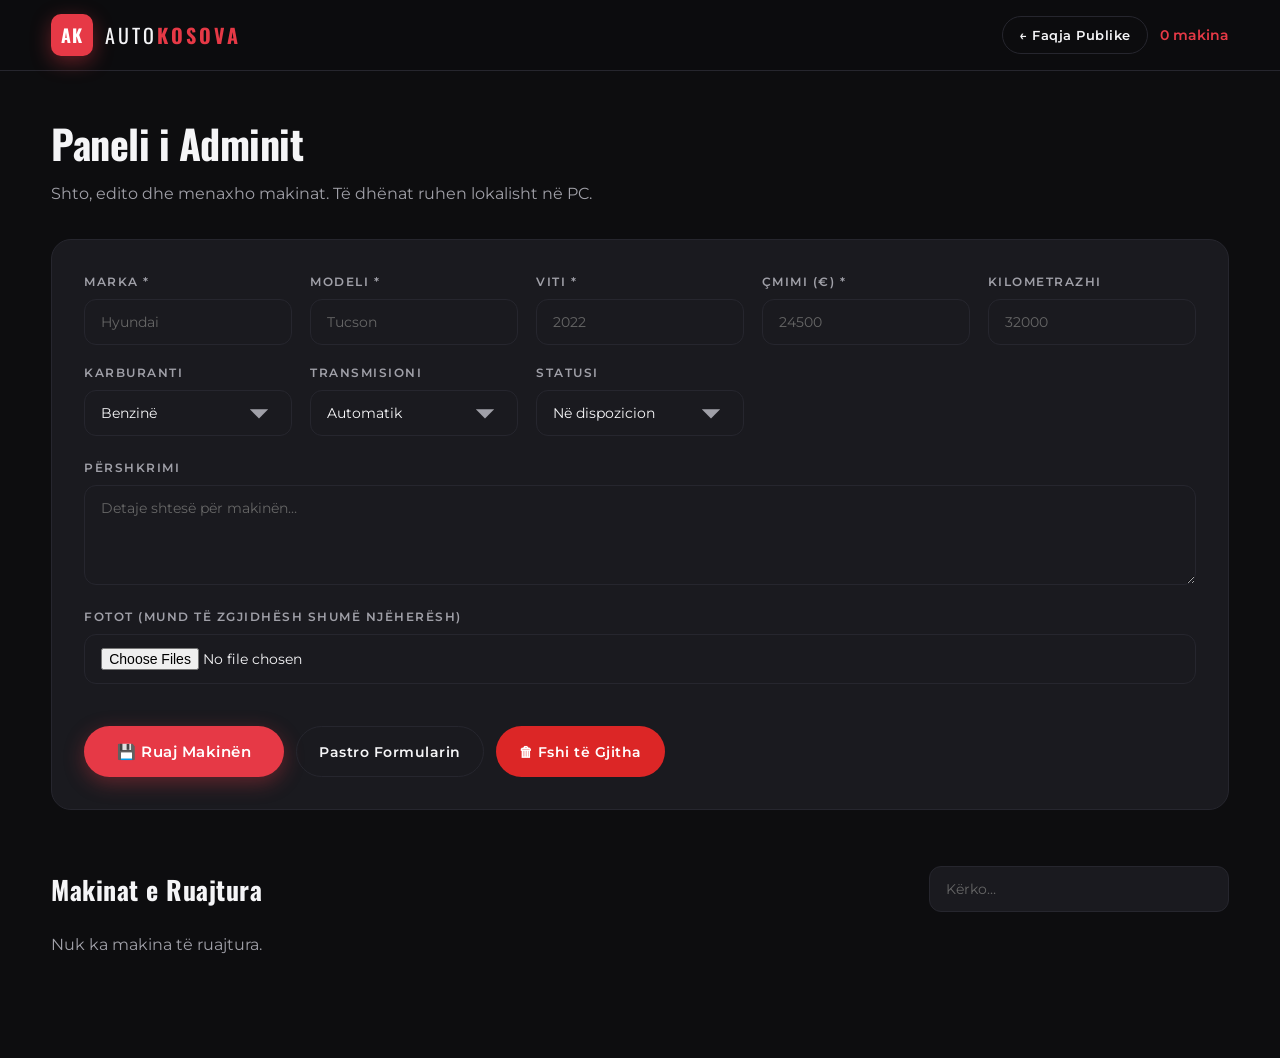
<file: admin.html>
<!DOCTYPE html>
<html lang="sq">
<head>
  <meta charset="UTF-8" />
  <meta name="viewport" content="width=device-width, initial-scale=1.0" />
  <title>Admin — Auto Kosova</title>
  <link href="https://fonts.googleapis.com/css2?family=Oswald:wght@400;500;600;700&family=Montserrat:wght@300;400;500;600;700&display=swap" rel="stylesheet">
  <link rel="stylesheet" href="css/styles.css" />
  <link rel="stylesheet" href="css/admin.css" />
</head>
<body class="admin-body">

  <header class="admin-header">
    <div class="container header-inner">
      <a href="index.html" class="logo">
        <span class="logo-mark">AK</span>
        <span class="logo-text">AUTO<strong>KOSOVA</strong></span>
      </a>
      <div class="header-actions">
        <a href="index.html" class="btn btn-outline btn-sm">← Faqja Publike</a>
        <span class="admin-count" id="carCount">0 makina</span>
      </div>
    </div>
  </header>

  <main class="admin-main container">
    <div class="admin-title">
      <h1>Paneli i Adminit</h1>
      <p>Shto, edito dhe menaxho makinat. Të dhënat ruhen lokalisht në PC.</p>
    </div>

    <!-- Formulari -->
    <form class="admin-form" id="carForm">
      <input type="hidden" id="carId" />

      <div class="form-grid">
        <div class="field"><label>Marka *</label><input class="input" id="fBrand" required placeholder="Hyundai" /></div>
        <div class="field"><label>Modeli *</label><input class="input" id="fModel" required placeholder="Tucson" /></div>
        <div class="field"><label>Viti *</label><input class="input" type="number" id="fYear" required placeholder="2022" /></div>
        <div class="field"><label>Çmimi (€) *</label><input class="input" type="number" id="fPrice" required placeholder="24500" /></div>
        <div class="field"><label>Kilometrazhi</label><input class="input" type="number" id="fKm" placeholder="32000" /></div>
        <div class="field"><label>Karburanti</label>
          <select class="input" id="fFuel">
            <option>Benzinë</option><option>Dizel</option><option>Hibrid</option><option>Elektrik</option>
          </select>
        </div>
        <div class="field"><label>Transmisioni</label>
          <select class="input" id="fTrans"><option>Automatik</option><option>Manual</option></select>
        </div>
        <div class="field"><label>Statusi</label>
          <select class="input" id="fStatus">
            <option value="available">Në dispozicion</option>
            <option value="reserved">Rezervuar</option>
            <option value="sold">Shitur</option>
          </select>
        </div>
      </div>

      <div class="field">
        <label>Përshkrimi</label>
        <textarea class="input" id="fDesc" rows="3" placeholder="Detaje shtesë për makinën…"></textarea>
      </div>

      <div class="field">
        <label>Fotot (mund të zgjidhësh shumë njëherësh)</label>
        <input class="input" type="file" id="fImages" accept="image/*" multiple />
        <div class="thumbs" id="thumbs"></div>
      </div>

      <div class="form-actions">
        <button type="submit" class="btn btn-primary btn-lg" id="saveBtn">💾 Ruaj Makinën</button>
        <button type="button" class="btn btn-outline" id="resetBtn">Pastro Formularin</button>
        <button type="button" class="btn btn-danger" id="clearAllBtn">🗑 Fshi të Gjitha</button>
      </div>
    </form>

    <!-- Lista -->
    <div class="admin-list-head">
      <h2>Makinat e Ruajtura</h2>
      <input class="input" id="adminSearch" placeholder="Kërko…" />
    </div>
    <div class="admin-list" id="adminList"></div>
  </main>

  <script src="js/db.js"></script>
  <script src="js/admin.js"></script>
</body>
</html>
</file>
<file: css/styles.css>
/* =========================================================
   AUTO KOSOVA — styles.css
   Fontet: Oswald (tituj) + Montserrat (trupi)
   ========================================================= */

/* ========== RESET ========== */
*, *::before, *::after {
  box-sizing: border-box;
  margin: 0;
  padding: 0;
}

/* ========== VARIABLES ========== */
:root {
  --bg: #0d0d0f;
  --bg-alt: #141418;
  --surface: #1a1a1f;
  --surface-2: #202027;
  --border: #26262e;
  --text: #f5f5f7;
  --text-dim: #a0a0a8;
  --accent: #e63946;
  --accent-hover: #ff4d5a;
  --gold: #d4af37;
  --radius: 12px;
  --radius-lg: 20px;
  --shadow: 0 10px 30px rgba(0, 0, 0, .35);
  --shadow-lg: 0 25px 60px rgba(0, 0, 0, .5);
  --transition: .3s cubic-bezier(.4, 0, .2, 1);
  --font-head: 'Oswald', sans-serif;
  --font-body: 'Montserrat', sans-serif;
}

/* ========== BASE ========== */
html { scroll-behavior: smooth; }

body {
  font-family: var(--font-body);
  background: var(--bg);
  color: var(--text);
  line-height: 1.6;
  -webkit-font-smoothing: antialiased;
  -moz-osx-font-smoothing: grayscale;
  overflow-x: hidden;
}

img { max-width: 100%; display: block; }

a {
  color: inherit;
  text-decoration: none;
  transition: var(--transition);
}

button {
  font-family: inherit;
  cursor: pointer;
  border: none;
  background: none;
  color: inherit;
}

input, select, textarea {
  font-family: inherit;
  color: inherit;
}

::selection {
  background: var(--accent);
  color: #fff;
}

/* Scrollbar */
::-webkit-scrollbar { width: 10px; height: 10px; }
::-webkit-scrollbar-track { background: var(--bg); }
::-webkit-scrollbar-thumb { background: var(--border); border-radius: 10px; }
::-webkit-scrollbar-thumb:hover { background: var(--accent); }

.container {
  width: min(1280px, 92%);
  margin-inline: auto;
}

/* =========================================================
   HEADER
   ========================================================= */
.header {
  position: fixed;
  top: 0; left: 0; right: 0;
  z-index: 100;
  padding: 18px 0;
  transition: var(--transition);
  background: linear-gradient(180deg, rgba(13, 13, 15, .9), transparent);
}

.header.scrolled {
  background: rgba(13, 13, 15, .95);
  backdrop-filter: blur(12px);
  -webkit-backdrop-filter: blur(12px);
  padding: 10px 0;
  border-bottom: 1px solid var(--border);
}

.header-inner {
  display: flex;
  align-items: center;
  justify-content: space-between;
  gap: 24px;
}

/* Logo */
.logo {
  display: flex;
  align-items: center;
  gap: 12px;
  flex-shrink: 0;
}

.logo-mark {
  width: 42px;
  height: 42px;
  border-radius: 10px;
  background: var(--accent);
  color: #fff;
  display: grid;
  place-items: center;
  font-family: var(--font-head);
  font-weight: 700;
  font-size: 18px;
  letter-spacing: 1px;
  box-shadow: 0 6px 20px rgba(230, 57, 70, .4);
}

.logo-text {
  font-family: var(--font-head);
  font-size: 20px;
  letter-spacing: 3px;
  color: var(--text);
}

.logo-text strong {
  color: var(--accent);
  font-weight: 700;
}

/* Nav */
.nav {
  display: flex;
  gap: 32px;
}

.nav a {
  font-size: 14px;
  font-weight: 500;
  letter-spacing: 1px;
  text-transform: uppercase;
  color: var(--text-dim);
  position: relative;
}

.nav a::after {
  content: '';
  position: absolute;
  bottom: -6px;
  left: 0;
  width: 0;
  height: 2px;
  background: var(--accent);
  transition: var(--transition);
}

.nav a:hover { color: var(--text); }
.nav a:hover::after { width: 100%; }

/* Header actions */
.header-actions {
  display: flex;
  align-items: center;
  gap: 12px;
}

.burger {
  display: none;
  font-size: 24px;
  color: var(--text);
}

/* =========================================================
   BUTTONS
   ========================================================= */
.btn {
  display: inline-flex;
  align-items: center;
  justify-content: center;
  gap: 8px;
  padding: 11px 22px;
  border-radius: 999px;
  font-weight: 600;
  font-size: 14px;
  letter-spacing: .5px;
  transition: var(--transition);
  white-space: nowrap;
  font-family: var(--font-body);
  border: 1px solid transparent;
}

.btn-primary {
  background: var(--accent);
  color: #fff;
  box-shadow: 0 6px 20px rgba(230, 57, 70, .35);
}
.btn-primary:hover {
  background: var(--accent-hover);
  transform: translateY(-2px);
  box-shadow: 0 10px 26px rgba(230, 57, 70, .5);
}

.btn-outline {
  border: 1px solid var(--border);
  color: var(--text);
}
.btn-outline:hover {
  border-color: var(--accent);
  color: var(--accent);
}

.btn-ghost {
  border: 1px solid rgba(255, 255, 255, .3);
  color: #fff;
}
.btn-ghost:hover {
  background: rgba(255, 255, 255, .1);
  border-color: rgba(255, 255, 255, .5);
}

.btn-danger {
  background: #dc2626;
  color: #fff;
}
.btn-danger:hover {
  background: #ef4444;
  transform: translateY(-2px);
}

.btn-lg {
  padding: 15px 32px;
  font-size: 15px;
}

.btn-sm {
  padding: 8px 16px;
  font-size: 13px;
}

/* =========================================================
   HERO / SLIDER
   ========================================================= */
.hero {
  position: relative;
  height: 100vh;
  min-height: 640px;
  overflow: hidden;
}

.hero-swiper,
.hero-swiper .swiper-wrapper,
.hero-slide {
  height: 100%;
}

.hero-slide {
  background-size: cover;
  background-position: center;
  position: relative;
  transform: scale(1.05);
  transition: transform 6s ease;
}

.swiper-slide-active.hero-slide {
  transform: scale(1);
}

.hero-overlay {
  position: absolute;
  inset: 0;
  background: linear-gradient(120deg,
    rgba(0, 0, 0, .85) 0%,
    rgba(0, 0, 0, .5) 60%,
    rgba(0, 0, 0, .7) 100%);
}

.hero-content {
  position: relative;
  z-index: 2;
  height: 100%;
  display: flex;
  flex-direction: column;
  justify-content: center;
  gap: 20px;
  max-width: 780px;
}

.hero-tag {
  display: inline-block;
  padding: 8px 16px;
  background: rgba(230, 57, 70, .15);
  border: 1px solid rgba(230, 57, 70, .5);
  color: var(--accent-hover);
  border-radius: 999px;
  font-size: 12px;
  letter-spacing: 3px;
  text-transform: uppercase;
  font-weight: 600;
  width: fit-content;
}

.hero-title {
  font-family: var(--font-head);
  font-weight: 700;
  font-size: clamp(40px, 6.5vw, 84px);
  line-height: 1.02;
  letter-spacing: -.5px;
  color: #fff;
  text-shadow: 0 4px 30px rgba(0, 0, 0, .6);
}

.hero-sub {
  color: #d0d0d8;
  font-size: 17px;
  max-width: 520px;
}

.hero-buttons {
  display: flex;
  gap: 14px;
  flex-wrap: wrap;
  margin-top: 8px;
}

.hero-swiper .swiper-button-prev,
.hero-swiper .swiper-button-next {
  color: #fff;
}
.hero-swiper .swiper-pagination-bullet {
  background: #fff;
  opacity: .5;
}
.hero-swiper .swiper-pagination-bullet-active {
  background: var(--accent);
  opacity: 1;
}

/* =========================================================
   SECTIONS
   ========================================================= */
.section {
  padding: 100px 0;
}

.section-dark {
  background: var(--bg-alt);
}

.section-head {
  text-align: center;
  margin-bottom: 56px;
}

.section-tag {
  display: inline-block;
  color: var(--accent);
  font-size: 12px;
  letter-spacing: 4px;
  text-transform: uppercase;
  font-weight: 600;
  margin-bottom: 12px;
}

.section-title {
  font-family: var(--font-head);
  font-weight: 700;
  font-size: clamp(28px, 4vw, 48px);
  line-height: 1.1;
  letter-spacing: -.5px;
}

.section-sub {
  color: var(--text-dim);
  margin-top: 12px;
  max-width: 620px;
  margin-inline: auto;
}

/* =========================================================
   FILTERS
   ========================================================= */
.filters {
  display: grid;
  grid-template-columns: 2fr 1fr 1fr 1fr 1fr;
  gap: 12px;
  margin-bottom: 40px;
}

.input {
  width: 100%;
  padding: 13px 16px;
  background: var(--surface);
  color: var(--text);
  border: 1px solid var(--border);
  border-radius: var(--radius);
  font-family: inherit;
  font-size: 14px;
  transition: var(--transition);
  outline: none;
}

.input::placeholder {
  color: #666;
}

.input:focus {
  border-color: var(--accent);
  box-shadow: 0 0 0 3px rgba(230, 57, 70, .15);
}

select.input {
  appearance: none;
  -webkit-appearance: none;
  background-image: url("data:image/svg+xml;utf8,<svg fill='%23a0a0a8' viewBox='0 0 24 24' xmlns='http://www.w3.org/2000/svg'><path d='M7 10l5 5 5-5z'/></svg>");
  background-repeat: no-repeat;
  background-position: right 10px center;
  padding-right: 36px;
  cursor: pointer;
}

textarea.input {
  resize: vertical;
  min-height: 100px;
}

/* =========================================================
   CARS GRID
   ========================================================= */
.cars-grid {
  display: grid;
  grid-template-columns: repeat(auto-fill, minmax(320px, 1fr));
  gap: 26px;
}

.car-card {
  background: var(--surface);
  border: 1px solid var(--border);
  border-radius: var(--radius-lg);
  overflow: hidden;
  transition: var(--transition);
  display: flex;
  flex-direction: column;
}

.car-card:hover {
  transform: translateY(-6px);
  border-color: rgba(230, 57, 70, .5);
  box-shadow: var(--shadow-lg);
}

.car-img-wrap {
  position: relative;
  aspect-ratio: 16 / 10;
  overflow: hidden;
  background: #000;
}

.car-img-wrap img {
  width: 100%;
  height: 100%;
  object-fit: cover;
  transition: transform .6s ease;
}

.car-card:hover .car-img-wrap img {
  transform: scale(1.08);
}

.car-badge {
  position: absolute;
  top: 14px;
  left: 14px;
  padding: 6px 12px;
  border-radius: 999px;
  font-size: 11px;
  letter-spacing: 1px;
  text-transform: uppercase;
  font-weight: 700;
  background: var(--accent);
  color: #fff;
}

.car-badge.sold {
  background: #555;
}

.car-badge.reserved {
  background: var(--gold);
  color: #111;
}

.car-price {
  position: absolute;
  bottom: 14px;
  right: 14px;
  background: rgba(13, 13, 15, .85);
  backdrop-filter: blur(8px);
  -webkit-backdrop-filter: blur(8px);
  padding: 8px 14px;
  border-radius: 10px;
  font-family: var(--font-head);
  font-weight: 700;
  font-size: 18px;
  color: var(--accent-hover);
}

.car-body {
  padding: 20px;
  display: flex;
  flex-direction: column;
  gap: 12px;
  flex: 1;
}

.car-title {
  font-family: var(--font-head);
  font-size: 20px;
  font-weight: 600;
  letter-spacing: .3px;
}

.car-meta {
  display: flex;
  gap: 14px;
  flex-wrap: wrap;
  color: var(--text-dim);
  font-size: 13px;
}

.car-meta span {
  display: flex;
  align-items: center;
  gap: 4px;
}

.car-actions {
  display: flex;
  gap: 10px;
  margin-top: auto;
}

.empty-state {
  text-align: center;
  padding: 60px 20px;
  color: var(--text-dim);
}

/* =========================================================
   STEPS (Si funksionon)
   ========================================================= */
.steps {
  display: grid;
  grid-template-columns: repeat(auto-fit, minmax(220px, 1fr));
  gap: 24px;
}

.step {
  padding: 30px;
  background: var(--surface);
  border: 1px solid var(--border);
  border-radius: var(--radius-lg);
  transition: var(--transition);
}

.step:hover {
  border-color: var(--accent);
  transform: translateY(-4px);
}

.step-num {
  font-family: var(--font-head);
  font-size: 40px;
  font-weight: 700;
  color: var(--accent);
  display: block;
  margin-bottom: 10px;
  letter-spacing: 1px;
}

.step h3 {
  font-family: var(--font-head);
  font-size: 20px;
  margin-bottom: 8px;
  letter-spacing: .5px;
}

.step p {
  color: var(--text-dim);
  font-size: 14px;
}

/* =========================================================
   CALCULATOR
   ========================================================= */
.calc-box {
  max-width: 720px;
  margin-inline: auto;
  background: var(--surface);
  border: 1px solid var(--border);
  border-radius: var(--radius-lg);
  padding: 36px;
  display: grid;
  grid-template-columns: 1fr 1fr 1fr;
  gap: 20px;
}

.calc-field {
  display: flex;
  flex-direction: column;
  gap: 8px;
}

.calc-field label {
  font-size: 12px;
  letter-spacing: 1.5px;
  text-transform: uppercase;
  color: var(--text-dim);
  font-weight: 600;
}

.calc-result {
  grid-column: 1 / -1;
  padding-top: 20px;
  border-top: 1px solid var(--border);
  display: flex;
  justify-content: space-between;
  align-items: center;
  flex-wrap: wrap;
  gap: 12px;
}

.calc-result span {
  color: var(--text-dim);
  font-size: 14px;
}

.calc-result strong {
  font-family: var(--font-head);
  font-size: 32px;
  color: var(--accent);
  letter-spacing: 1px;
}

/* =========================================================
   CONTACT
   ========================================================= */
.contact-grid {
  display: grid;
  grid-template-columns: 1fr 1fr;
  gap: 60px;
  align-items: start;
}

.contact-list {
  list-style: none;
  margin-top: 24px;
  display: flex;
  flex-direction: column;
  gap: 12px;
  color: var(--text-dim);
}

.contact-form {
  display: flex;
  flex-direction: column;
  gap: 14px;
}

/* =========================================================
   FOOTER
   ========================================================= */
.footer {
  background: #08080a;
  padding: 60px 0 0;
  border-top: 1px solid var(--border);
}

.footer-inner {
  display: grid;
  grid-template-columns: 2fr 1fr 1fr;
  gap: 40px;
  padding-bottom: 40px;
}

.footer h4 {
  font-family: var(--font-head);
  margin-bottom: 14px;
  letter-spacing: 1px;
  font-size: 15px;
}

.footer a {
  display: block;
  color: var(--text-dim);
  font-size: 14px;
  padding: 4px 0;
}

.footer a:hover {
  color: var(--accent);
}

.footer p {
  color: var(--text-dim);
  font-size: 14px;
  margin-top: 12px;
  max-width: 340px;
}

.footer-bottom {
  border-top: 1px solid var(--border);
  padding: 22px 0;
  text-align: center;
  color: var(--text-dim);
  font-size: 13px;
}

/* =========================================================
   LIGHTBOX
   ========================================================= */
.lb {
  position: fixed;
  inset: 0;
  z-index: 1000;
  background: rgba(0, 0, 0, .95);
  backdrop-filter: blur(6px);
  -webkit-backdrop-filter: blur(6px);
  display: grid;
  place-items: center;
  opacity: 0;
  pointer-events: none;
  transition: opacity .3s ease;
}

.lb.open {
  opacity: 1;
  pointer-events: auto;
}

.lb-img {
  max-width: 92vw;
  max-height: 88vh;
  border-radius: 8px;
  box-shadow: 0 30px 80px rgba(0, 0, 0, .7);
  transition: transform .4s ease;
}

.lb-close,
.lb-prev,
.lb-next {
  position: absolute;
  z-index: 2;
  background: rgba(255, 255, 255, .08);
  border: 1px solid rgba(255, 255, 255, .15);
  color: #fff;
  border-radius: 50%;
  width: 52px;
  height: 52px;
  display: grid;
  place-items: center;
  font-size: 26px;
  line-height: 1;
  transition: var(--transition);
}

.lb-close {
  top: 24px;
  right: 24px;
  font-size: 30px;
}

.lb-prev {
  left: 24px;
  top: 50%;
  transform: translateY(-50%);
}

.lb-next {
  right: 24px;
  top: 50%;
  transform: translateY(-50%);
}

.lb-close:hover,
.lb-prev:hover,
.lb-next:hover {
  background: var(--accent);
  border-color: var(--accent);
}

/* =========================================================
   CAR DETAIL PAGE
   ========================================================= */
.car-detail {
  display: grid;
  grid-template-columns: 1.3fr 1fr;
  gap: 48px;
  align-items: start;
}

.car-main-img {
  aspect-ratio: 16 / 10;
  border-radius: var(--radius-lg);
  overflow: hidden;
  background: #000;
  cursor: zoom-in;
}

.car-main-img img {
  width: 100%;
  height: 100%;
  object-fit: cover;
}

.car-thumbs {
  display: grid;
  grid-template-columns: repeat(auto-fill, minmax(90px, 1fr));
  gap: 10px;
  margin-top: 14px;
}

.dthumb {
  border: 2px solid transparent;
  border-radius: 10px;
  overflow: hidden;
  aspect-ratio: 1;
  padding: 0;
  cursor: pointer;
  background: #000;
  transition: var(--transition);
}

.dthumb:hover {
  border-color: rgba(230, 57, 70, .5);
}

.dthumb.active {
  border-color: var(--accent);
}

.dthumb img {
  width: 100%;
  height: 100%;
  object-fit: cover;
}

.car-price-big {
  font-family: var(--font-head);
  font-size: 36px;
  color: var(--accent);
  margin: 12px 0 24px;
}

.spec-list {
  list-style: none;
  display: grid;
  grid-template-columns: 1fr 1fr;
  gap: 12px 24px;
  padding: 24px 0;
  border-top: 1px solid var(--border);
  border-bottom: 1px solid var(--border);
}

.spec-list li {
  display: flex;
  justify-content: space-between;
  gap: 12px;
}

.spec-list span {
  color: var(--text-dim);
  font-size: 13px;
}

.car-desc {
  color: var(--text-dim);
  margin: 22px 0;
  line-height: 1.7;
}

.car-cta {
  display: flex;
  gap: 12px;
  flex-wrap: wrap;
  margin-top: 12px;
}

/* =========================================================
   ADMIN PANEL
   ========================================================= */
.admin-body {
  background: var(--bg);
}

.admin-header {
  position: sticky;
  top: 0;
  z-index: 50;
  background: rgba(13, 13, 15, .95);
  backdrop-filter: blur(12px);
  -webkit-backdrop-filter: blur(12px);
  border-bottom: 1px solid var(--border);
  padding: 14px 0;
}

.admin-header .header-inner {
  display: flex;
  align-items: center;
  justify-content: space-between;
}

.admin-count {
  color: var(--accent);
  font-weight: 600;
  font-size: 14px;
}

.admin-main {
  padding: 40px 0 100px;
}

.admin-title {
  margin-bottom: 32px;
}

.admin-title h1 {
  font-family: var(--font-head);
  font-size: 40px;
  letter-spacing: -.5px;
}

.admin-title p {
  color: var(--text-dim);
  margin-top: 6px;
}

.admin-form {
  background: var(--surface);
  border: 1px solid var(--border);
  border-radius: var(--radius-lg);
  padding: 32px;
  display: flex;
  flex-direction: column;
  gap: 22px;
  margin-bottom: 56px;
}

.form-grid {
  display: grid;
  grid-template-columns: repeat(auto-fit, minmax(200px, 1fr));
  gap: 18px;
}

.field {
  display: flex;
  flex-direction: column;
  gap: 8px;
}

.field label {
  font-size: 12px;
  letter-spacing: 1.5px;
  text-transform: uppercase;
  color: var(--text-dim);
  font-weight: 600;
}

.thumbs {
  display: grid;
  grid-template-columns: repeat(auto-fill, minmax(110px, 1fr));
  gap: 12px;
  margin-top: 12px;
}

.thumb {
  position: relative;
  aspect-ratio: 1;
  border-radius: 10px;
  overflow: hidden;
  border: 1px solid var(--border);
}

.thumb img {
  width: 100%;
  height: 100%;
  object-fit: cover;
}

.thumb button {
  position: absolute;
  top: 6px;
  right: 6px;
  background: rgba(220, 38, 38, .95);
  color: #fff;
  width: 26px;
  height: 26px;
  border-radius: 50%;
  display: grid;
  place-items: center;
  font-size: 16px;
  line-height: 1;
  transition: var(--transition);
}

.thumb button:hover {
  background: #ef4444;
  transform: scale(1.1);
}

.form-actions {
  display: flex;
  gap: 12px;
  flex-wrap: wrap;
}

.admin-list-head {
  display: flex;
  justify-content: space-between;
  align-items: center;
  margin-bottom: 20px;
  gap: 20px;
  flex-wrap: wrap;
}

.admin-list-head h2 {
  font-family: var(--font-head);
  font-size: 26px;
  letter-spacing: .5px;
}

.admin-list-head .input {
  max-width: 300px;
}

.admin-list {
  display: grid;
  grid-template-columns: repeat(auto-fill, minmax(300px, 1fr));
  gap: 20px;
}

.admin-card {
  background: var(--surface);
  border: 1px solid var(--border);
  border-radius: var(--radius);
  overflow: hidden;
  display: flex;
  flex-direction: column;
  transition: var(--transition);
}

.admin-card:hover {
  border-color: rgba(230, 57, 70, .4);
}

.admin-card-img {
  aspect-ratio: 16 / 10;
  background: #000;
  overflow: hidden;
}

.admin-card-img img {
  width: 100%;
  height: 100%;
  object-fit: cover;
}

.admin-card-body {
  padding: 16px;
  display: flex;
  flex-direction: column;
  gap: 10px;
  flex: 1;
}

.admin-card-title {
  font-family: var(--font-head);
  font-size: 18px;
}

.admin-card-info {
  color: var(--text-dim);
  font-size: 13px;
  display: flex;
  gap: 12px;
  flex-wrap: wrap;
}

.admin-card-actions {
  display: flex;
  gap: 8px;
  margin-top: auto;
}

/* =========================================================
   RESPONSIVE
   ========================================================= */
@media (max-width: 1024px) {
  .filters {
    grid-template-columns: 1fr 1fr;
  }
  .calc-box {
    grid-template-columns: 1fr 1fr;
  }
  .contact-grid {
    grid-template-columns: 1fr;
    gap: 40px;
  }
  .footer-inner {
    grid-template-columns: 1fr 1fr;
  }
  .car-detail {
    grid-template-columns: 1fr;
    gap: 32px;
  }
}

@media (max-width: 720px) {
  .section {
    padding: 70px 0;
  }

  .nav {
    display: none;
    position: absolute;
    top: 100%;
    left: 0;
    right: 0;
    background: var(--bg-alt);
    flex-direction: column;
    gap: 0;
    padding: 20px;
    border-top: 1px solid var(--border);
    border-bottom: 1px solid var(--border);
  }

  .nav.open {
    display: flex;
  }

  .nav a {
    padding: 14px 0;
    border-bottom: 1px solid var(--border);
  }

  .nav a:last-child {
    border-bottom: none;
  }

  .burger {
    display: block;
  }

  .header-actions .btn-outline {
    display: none;
  }

  .filters {
    grid-template-columns: 1fr;
  }

  .calc-box {
    grid-template-columns: 1fr;
    padding: 24px;
  }

  .footer-inner {
    grid-template-columns: 1fr;
    gap: 30px;
  }

  .hero-title {
    font-size: 40px;
  }

  .hero {
    min-height: 560px;
  }

  .hero-buttons {
    flex-direction: column;
    align-items: stretch;
  }

  .hero-buttons .btn {
    width: 100%;
  }

  .spec-list {
    grid-template-columns: 1fr;
  }

  .car-price-big {
    font-size: 28px;
  }

  .admin-form {
    padding: 20px;
  }

  .admin-title h1 {
    font-size: 28px;
  }

  .lb-prev,
  .lb-next {
    width: 42px;
    height: 42px;
    font-size: 22px;
    left: 12px;
  }

  .lb-next {
    left: auto;
    right: 12px;
  }

  .lb-close {
    top: 14px;
    right: 14px;
    width: 42px;
    height: 42px;
  }
}

@media (max-width: 420px) {
  .cars-grid {
    grid-template-columns: 1fr;
  }
  .admin-list {
    grid-template-columns: 1fr;
  }
  .logo-text {
    font-size: 16px;
    letter-spacing: 2px;
  }
  .logo-mark {
    width: 36px;
    height: 36px;
    font-size: 16px;
  }
}
</file>
<file: css/admin.css>
.admin-body { background: var(--bg); }
.admin-header { position: sticky; top: 0; z-index: 50; background: rgba(13,13,15,.95);
  backdrop-filter: blur(12px); border-bottom: 1px solid var(--border); padding: 14px 0; }
.admin-header .header-inner { display: flex; align-items: center; justify-content: space-between; }
.admin-count { color: var(--accent); font-weight: 600; font-size: 14px; }

.admin-main { padding: 40px 0 100px; }
.admin-title { margin-bottom: 32px; }
.admin-title h1 { font-family: var(--font-head); font-size: 40px; letter-spacing: -.5px; }
.admin-title p { color: var(--text-dim); margin-top: 6px; }

.admin-form {
  background: var(--surface); border: 1px solid var(--border);
  border-radius: var(--radius-lg); padding: 32px;
  display: flex; flex-direction: column; gap: 22px;
  margin-bottom: 56px;
}
.form-grid { display: grid; grid-template-columns: repeat(auto-fit, minmax(200px, 1fr)); gap: 18px; }
.field { display: flex; flex-direction: column; gap: 8px; }
.field label { font-size: 12px; letter-spacing: 1.5px; text-transform: uppercase; color: var(--text-dim); font-weight: 600; }

.thumbs { display: grid; grid-template-columns: repeat(auto-fill, minmax(110px, 1fr)); gap: 12px; margin-top: 12px; }
.thumb { position: relative; aspect-ratio: 1; border-radius: 10px; overflow: hidden; border: 1px solid var(--border); }
.thumb img { width: 100%; height: 100%; object-fit: cover; }
.thumb button {
  position: absolute; top: 6px; right: 6px;
  background: rgba(220,38,38,.95); color: #fff;
  width: 26px; height: 26px; border-radius: 50%;
  display: grid; place-items: center; font-size: 16px; line-height: 1;
}

.form-actions { display: flex; gap: 12px; flex-wrap: wrap; }

.admin-list-head {
  display: flex; justify-content: space-between; align-items: center;
  margin-bottom: 20px; gap: 20px; flex-wrap: wrap;
}
.admin-list-head h2 { font-family: var(--font-head); font-size: 26px; letter-spacing: .5px; }
.admin-list-head .input { max-width: 300px; }

.admin-list { display: grid; grid-template-columns: repeat(auto-fill, minmax(300px, 1fr)); gap: 20px; }
.admin-card {
  background: var(--surface); border: 1px solid var(--border);
  border-radius: var(--radius); overflow: hidden; display: flex; flex-direction: column;
}
.admin-card-img { aspect-ratio: 16/10; background: #000; overflow: hidden; }
.admin-card-img img { width: 100%; height: 100%; object-fit: cover; }
.admin-card-body { padding: 16px; display: flex; flex-direction: column; gap: 10px; flex: 1; }
.admin-card-title { font-family: var(--font-head); font-size: 18px; }
.admin-card-info { color: var(--text-dim); font-size: 13px; display: flex; gap: 12px; flex-wrap: wrap; }
.admin-card-actions { display: flex; gap: 8px; margin-top: auto; }
</file>
